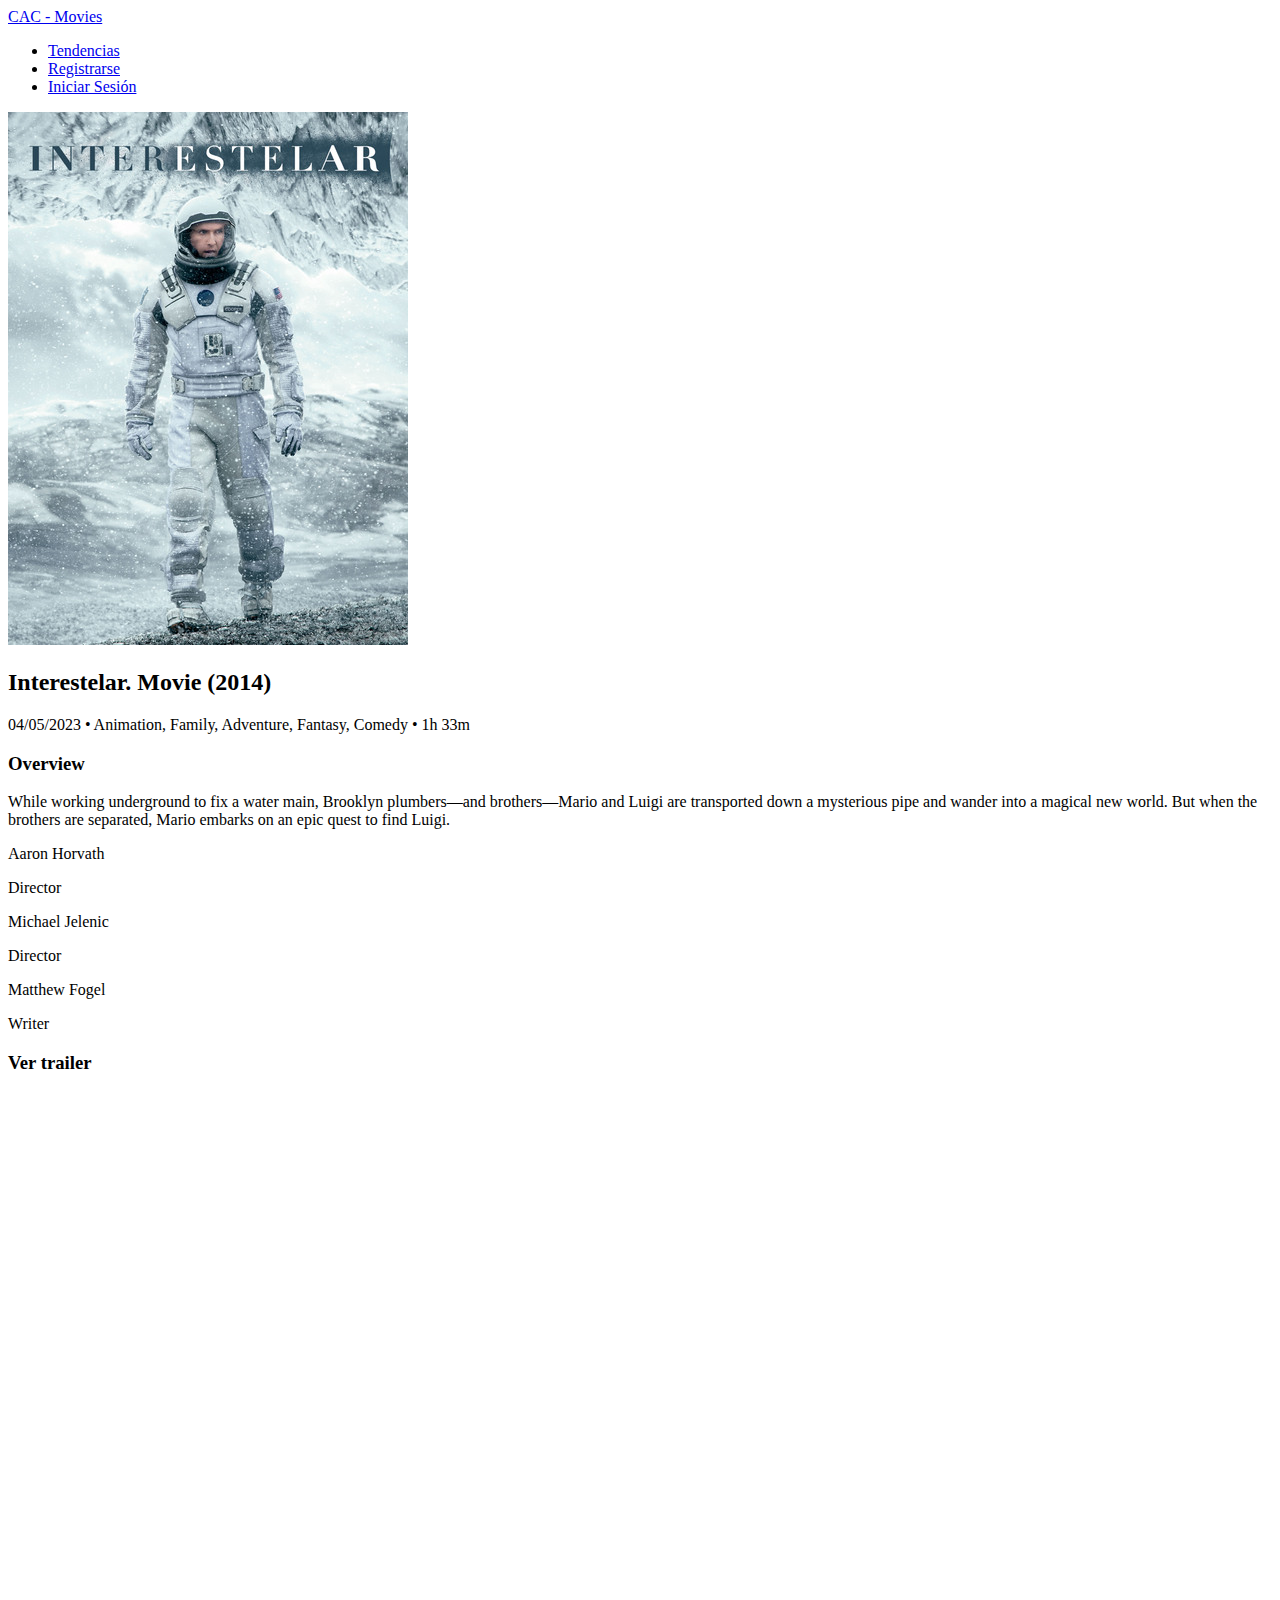
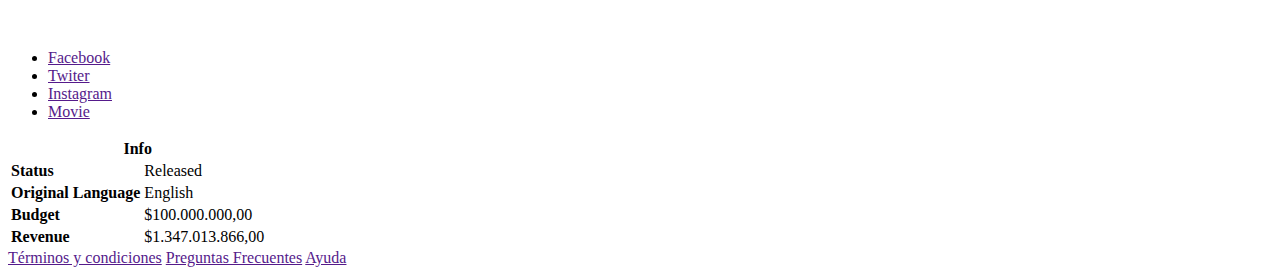
<file: templates/detail-interestelar.html>
<!DOCTYPE html>
<html lang="en">
<head>
    <meta charset="UTF-8">
    <link rel="shortcut icon" href="../static/img/favicon.ico" type="image/x-icon">
    <meta name="viewport" content="width=device-width, initial-scale=1.0">
    <title>CAC-Movies</title>
</head>
<body>
    
    <!-- Encabezado -->
    <header>

        <nav>
            <!-- Logo -->
            <div>
                <a href="/">
                    <!-- Más adelante se aplicará estilo especifico
                        al texto y se agregará un ícono -->
                    <span>CAC - Movies</span>
                </a>
            </div>

            <!-- hipervínculos del menú -->
            <ul>
                <li><a href="#popular">Tendencias</a></li>
                <li><a href="register.html">Registrarse</a></li>
                <li>
                    <a href="#">
                        <!-- Más adelante se aplicará estilo especifico
                        al texto y se agregará un ícono -->
                        <span>Iniciar Sesión</span>
                    </a>
                </li>
            </ul>
        </nav>

    </header>

    <!-- Contenido -->
    <main>

        <!-- banner-movie: mostrar imagen -->
        <section id="banner-movie">
            <!-- División contenedora -->
            <div class="movie-container">
                <!-- División para movie-detail espacio para dos partes una para poster
                y otra para descripción -->
                <div class="movie-details">       
                    <!-- Para poster -->
                    <div class="poster">
                        <img src="/static/img/Interestelar P.jpg">
                    </div>
                    
                    <!-- Info -->
                    <div class="movie-info">
                        <!-- Para titulo,año, tipo -->
                        <div class="tittle-info">
                            <h2>Interestelar. Movie <span>(2014)</span></h2>
                            <p>04/05/2023 • Animation, Family, Adventure, Fantasy, Comedy • 1h 33m</p>
                        </div>

                        <!-- Descripción de la trama-->
                        <div class="plot">
                            <h3>Overview</h3>
                            <p>While working underground to fix a water main, Brooklyn 
                                plumbers—and brothers—Mario and Luigi are transported
                                down a mysterious pipe and wander into a magical new world. 
                                But when the brothers are separated, Mario embarks on an epic quest to find Luigi.</p>                            
                        </div>

                        <!-- Créditos -->
                        <div class="credits">
                            <!-- Info director -->
                            <div>
                                <p>Aaron Horvath</p>
                                <p>Director</p>
                            </div>

                            <!-- Info director -->
                            <div>
                                <p>Michael Jelenic</p>
                                <p>Director</p>
                            </div>

                            <!-- Info escritor -->
                            <div>
                                <p>Matthew Fogel</p>
                                <p>Writer</p>
                            </div>
                        </div>                      
                    </div>
                </div>
            </div>
        </section>

        <!-- more-info: mostrar info de la pelicula  -->
        <section id="more-info">
            <!-- División contenedora -->
            <div>
                <!-- División para más info de las peliculas -->
                <div>
                    <!-- Trailer -->
                    <div>   
                        <h3>Ver trailer</h3>
                        <!-- Video del tráiler -->
                        <div>
                            <iframe width="1280" height="536" src="https://www.youtube.com/embed/JPWTujBK1xY" title="INTERESTELAR - Tráiler 1 - Oficial Warner Bros. Pictures México" frameborder="0" allow="accelerometer; autoplay; clipboard-write; encrypted-media; gyroscope; picture-in-picture; web-share" referrerpolicy="strict-origin-when-cross-origin" allowfullscreen></iframe>
                        </div>
                    </div>
                

                    <!-- Más info -->
                    <div>
                        <!-- Lista: redes sociales 
                        se agregarán iconos-->
                        <div>
                            <ul>
                                <li><a href="" target="_blank">Facebook</a></li>
                                <li><a href="" target="_blank">Twiter</a></li>
                                <li><a href="">Instagram</a></li>
                                <li><a href="">Movie</a></li>
                            </ul>
                        </div>

                        <!-- Tabla con más info -->
                        <div>
                            <table>
                                <thead>
                                    <tr>
                                        <th colspan="2">Info</th>
                                    </tr>
                                </thead>
                                <tbody>
                                    <tr>
                                        <td><strong>Status</strong></td>
                                        <td>Released</td>
                                    </tr>
                                    <tr>
                                        <td><strong>Original Language</strong></td>
                                        <td>English</td>
                                    </tr>
                                    <tr>
                                        <td><strong>Budget</strong></td>
                                        <td> $100.000.000,00</td>
                                    </tr>
                                    <tr>
                                        <td><strong>Revenue</strong></td>
                                        <td> $1.347.013.866,00</td>
                                    </tr>
                                </tbody>
                            </table>
                        </div>
                    </div>

                </div>
            </div>
        </section>
    </main>
    
    <!-- Pie de página -->
    <footer>
        <a href="">Términos y condiciones</a>
        <a href="">Preguntas Frecuentes</a>
        <a href="">Ayuda</a>
    </footer>
    
</body>
</html>
</file>
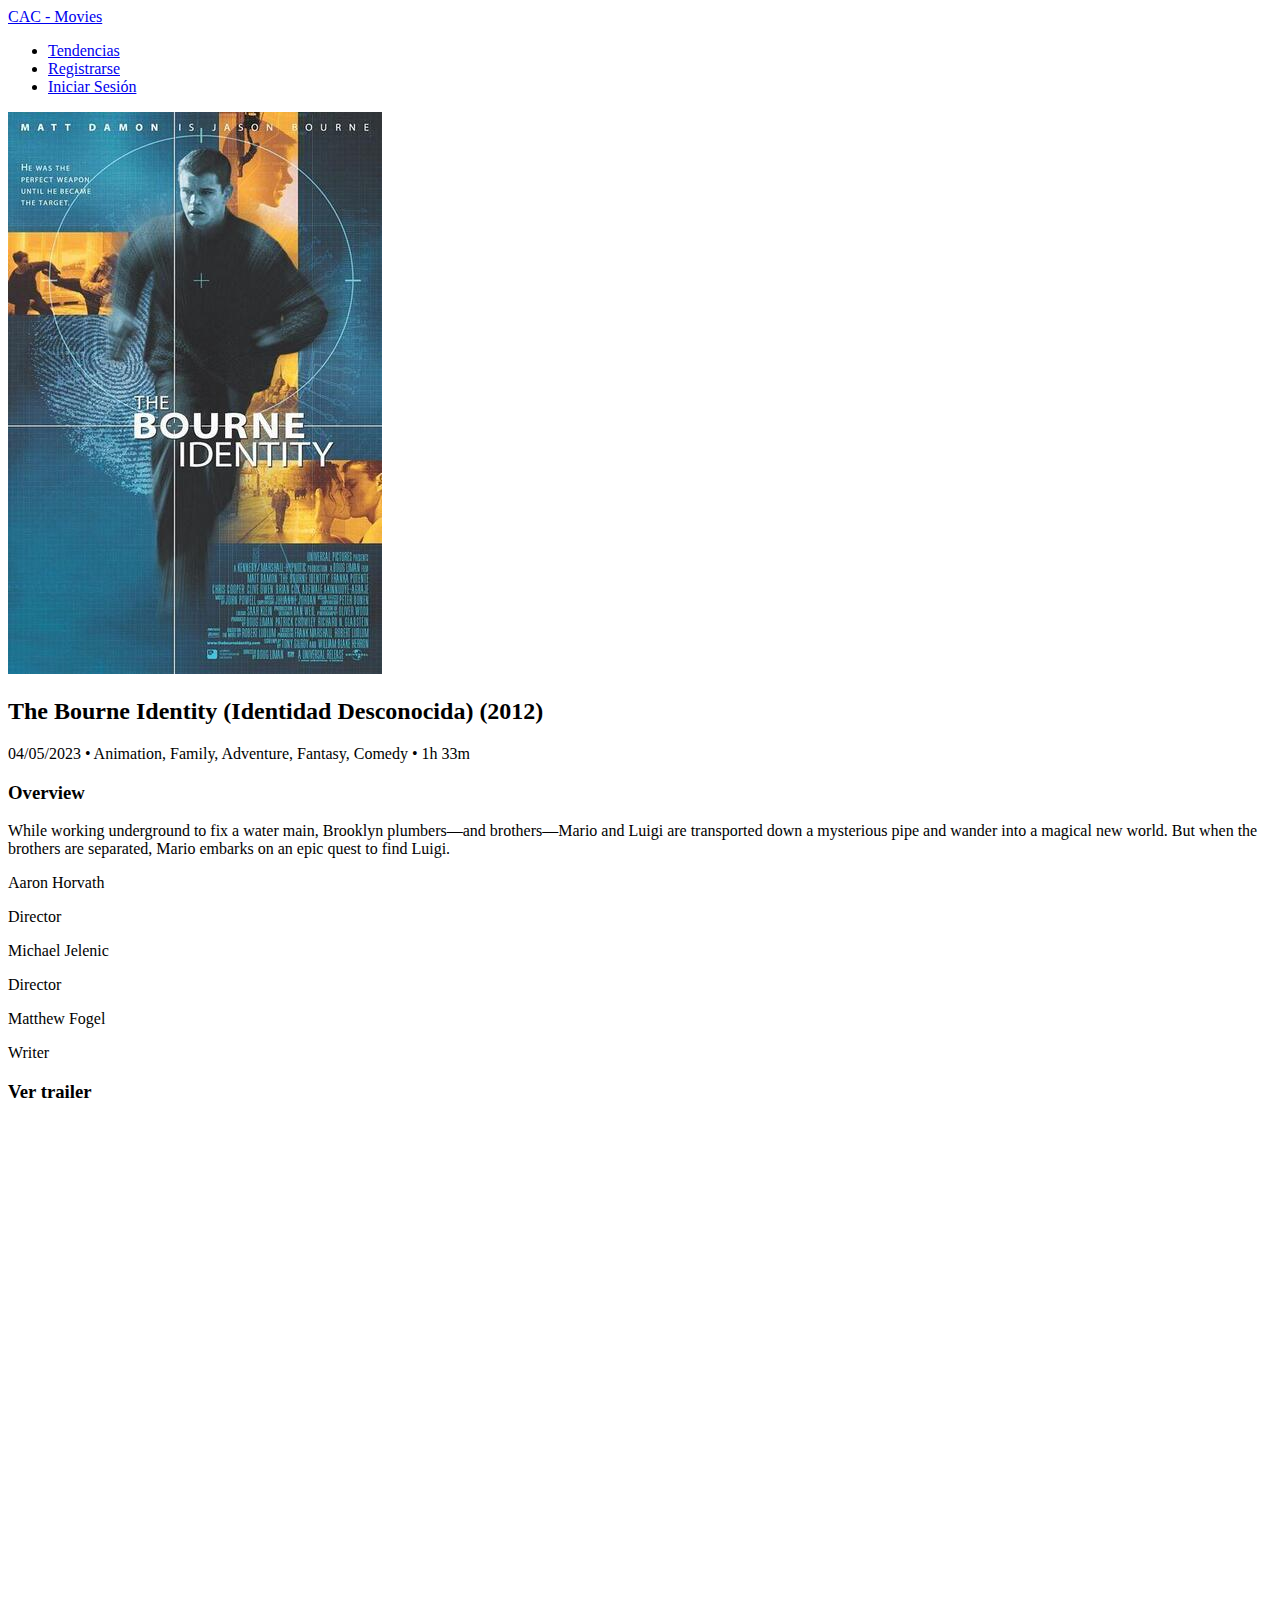
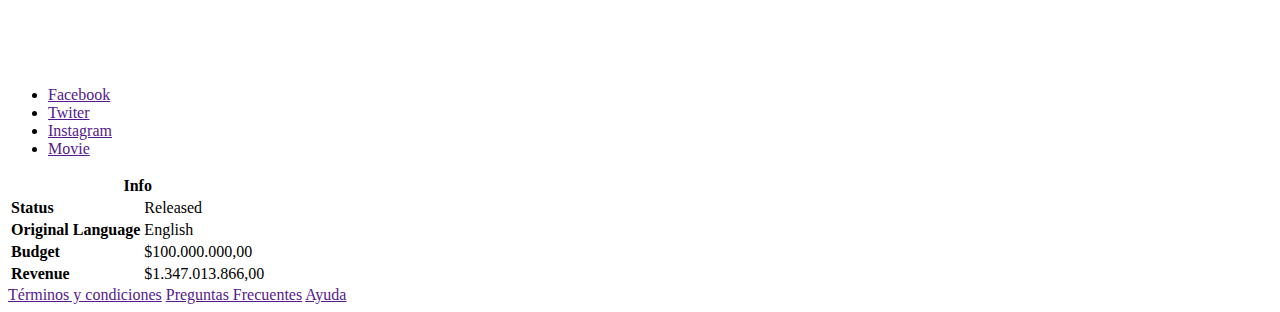
<file: templates/detail-jason.html>
<!DOCTYPE html>
<html lang="en">
<head>
    <meta charset="UTF-8">
    <link rel="shortcut icon" href="../static/img/favicon.ico" type="image/x-icon">
    <meta name="viewport" content="width=device-width, initial-scale=1.0">
    <title>CAC-Movies</title>
</head>
<body>
    
    <!-- Encabezado -->
    <header>

        <nav>
            <!-- Logo -->
            <div>
                <a href="/">
                    <!-- Más adelante se aplicará estilo especifico
                        al texto y se agregará un ícono -->
                    <span>CAC - Movies</span>
                </a>
            </div>

            <!-- hipervínculos del menú -->
            <ul>
                <li><a href="#popular">Tendencias</a></li>
                <li><a href="register.html">Registrarse</a></li>
                <li>
                    <a href="#">
                        <!-- Más adelante se aplicará estilo especifico
                        al texto y se agregará un ícono -->
                        <span>Iniciar Sesión</span>
                    </a>
                </li>
            </ul>
        </nav>

    </header>

    <!-- Contenido -->
    <main>

        <!-- banner-movie: mostrar imagen -->
        <section id="banner-movie">
            <!-- División contenedora -->
            <div>
                <!-- División para movie-detail espacio para dos partes una para poster
                y otra para descripción -->
                <div>       
                    <!-- Para poster -->
                    <div>
                        <img src="/static/img/Jason P.jpg" alt="">
                    </div>
                    
                    <!-- Info -->
                    <div>
                        <!-- Para titulo,año, tipo -->
                        <div>
                            <h2>The Bourne Identity (Identidad Desconocida) <span>(2012)</span></h2>
                            <p>04/05/2023 • Animation, Family, Adventure, Fantasy, Comedy • 1h 33m</p>
                        </div>

                        <!-- Descripción de la trama-->
                        <div>
                            <h3>Overview</h3>
                            <p>While working underground to fix a water main, Brooklyn 
                                plumbers—and brothers—Mario and Luigi are transported
                                down a mysterious pipe and wander into a magical new world. 
                                But when the brothers are separated, Mario embarks on an epic quest to find Luigi.</p>                            
                        </div>

                        <!-- Créditos -->
                        <div>
                            <!-- Info director -->
                            <div>
                                <p>Aaron Horvath</p>
                                <p>Director</p>
                            </div>

                            <!-- Info director -->
                            <div>
                                <p>Michael Jelenic</p>
                                <p>Director</p>
                            </div>

                            <!-- Info escritor -->
                            <div>
                                <p>Matthew Fogel</p>
                                <p>Writer</p>
                            </div>
                        </div>                      
                    </div>
                </div>
            </div>
        </section>

        <!-- more-info: mostrar info de la pelicula  -->
        <section id="more-info">
            <!-- División contenedora -->
            <div>
                <!-- División para más info de las peliculas -->
                <div>
                    <!-- Trailer -->
                    <div>   
                        <h3>Ver trailer</h3>
                        <!-- Video del tráiler -->
                        <div>
                            <iframe width="1280" height="544" src="https://www.youtube.com/embed/FpKaB5dvQ4g" title="The Bourne Identity Official Trailer #1 - Brian Cox Movie (2002) HD" frameborder="0" allow="accelerometer; autoplay; clipboard-write; encrypted-media; gyroscope; picture-in-picture; web-share" referrerpolicy="strict-origin-when-cross-origin" allowfullscreen></iframe>                        </div>
                    </div>
                

                    <!-- Más info -->
                    <div>
                        <!-- Lista: redes sociales 
                        se agregarán iconos-->
                        <div>
                            <ul>
                                <li><a href="" target="_blank">Facebook</a></li>
                                <li><a href="" target="_blank">Twiter</a></li>
                                <li><a href="">Instagram</a></li>
                                <li><a href="">Movie</a></li>
                            </ul>
                        </div>

                        <!-- Tabla con más info -->
                        <div>
                            <table>
                                <thead>
                                    <tr>
                                        <th colspan="2">Info</th>
                                    </tr>
                                </thead>
                                <tbody>
                                    <tr>
                                        <td><strong>Status</strong></td>
                                        <td>Released</td>
                                    </tr>
                                    <tr>
                                        <td><strong>Original Language</strong></td>
                                        <td>English</td>
                                    </tr>
                                    <tr>
                                        <td><strong>Budget</strong></td>
                                        <td> $100.000.000,00</td>
                                    </tr>
                                    <tr>
                                        <td><strong>Revenue</strong></td>
                                        <td> $1.347.013.866,00</td>
                                    </tr>
                                </tbody>
                            </table>
                        </div>
                    </div>

                </div>
            </div>
        </section>
    </main>
    
    <!-- Pie de página -->
    <footer>
        <a href="">Términos y condiciones</a>
        <a href="">Preguntas Frecuentes</a>
        <a href="">Ayuda</a>
    </footer>
    
</body>
</html>
</file>
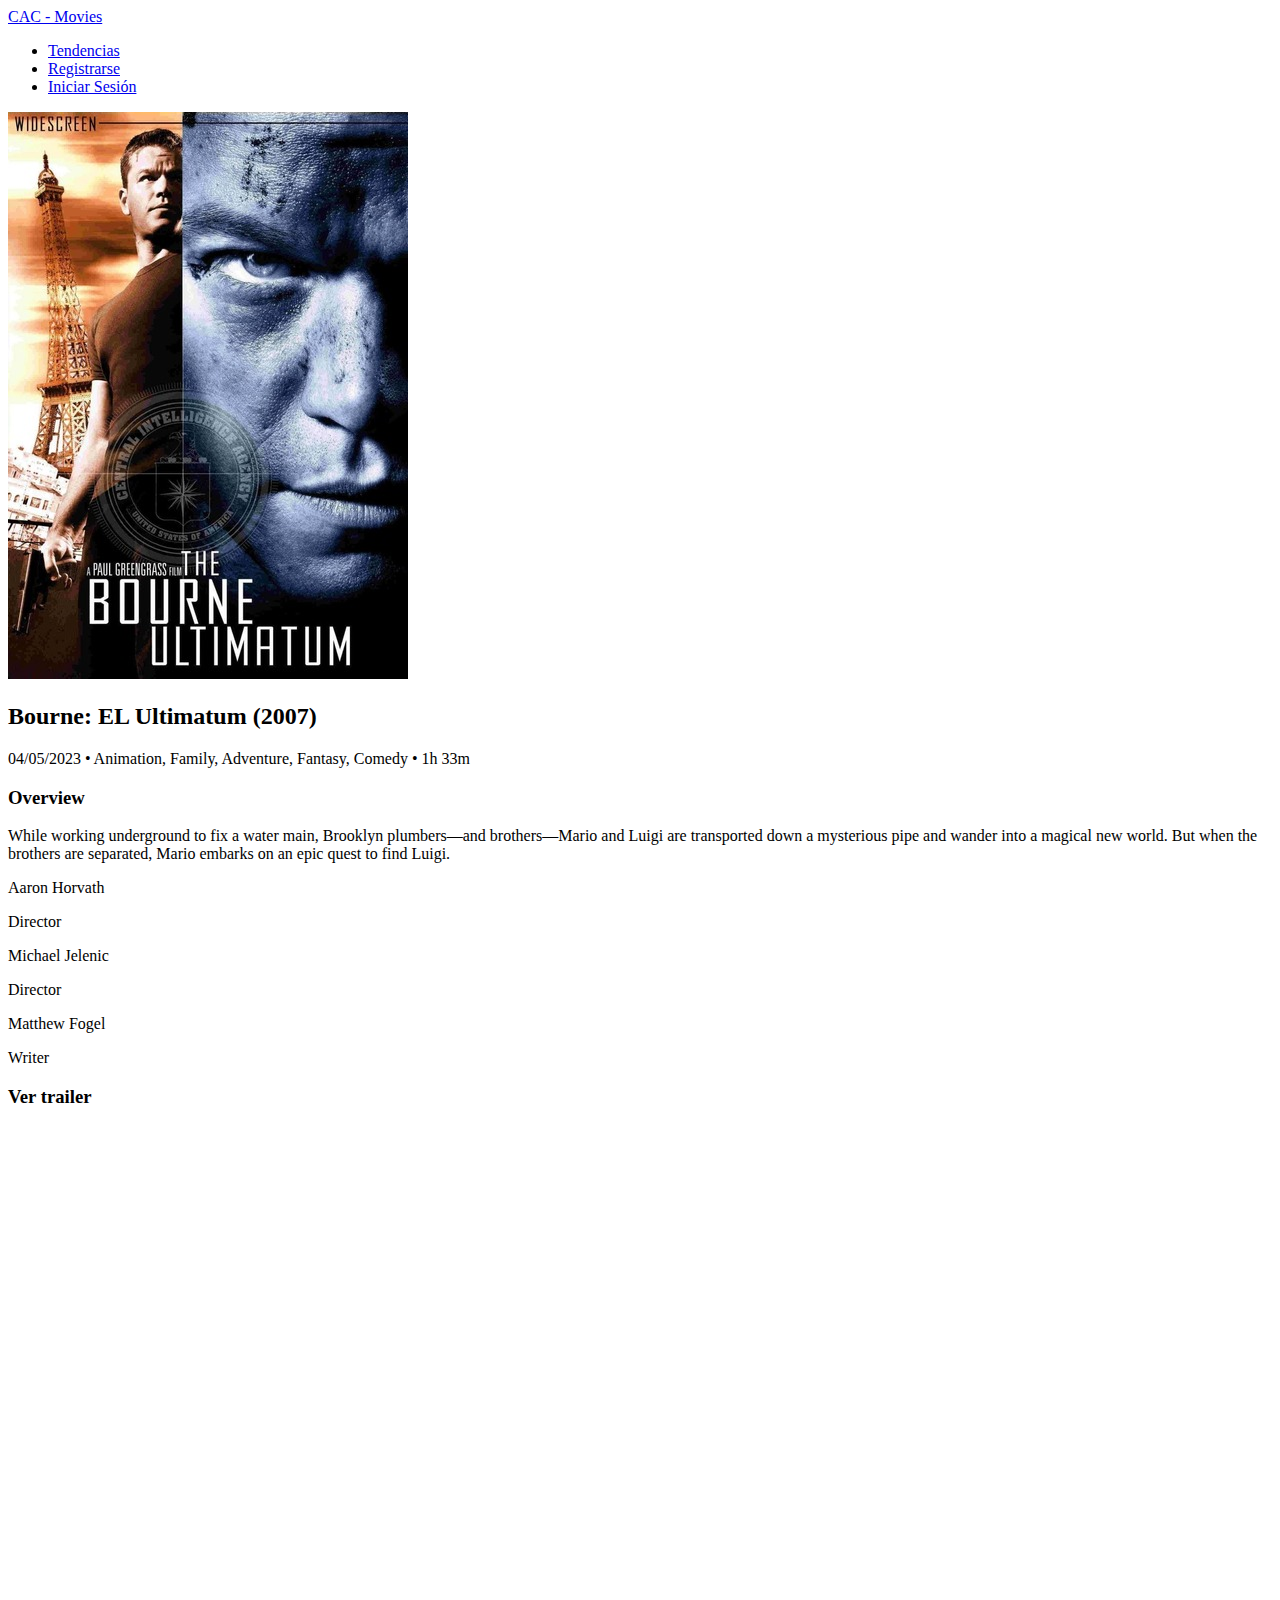
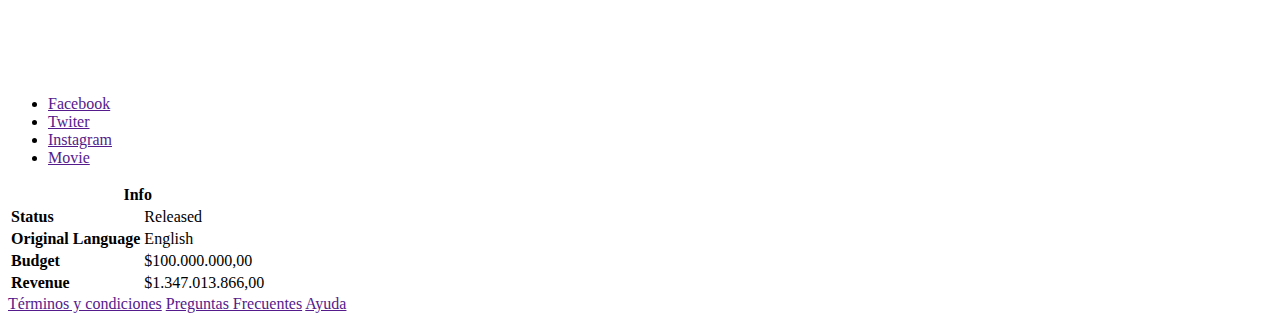
<file: templates/detail-jason3.html>
<!DOCTYPE html>
<html lang="en">
<head>
    <meta charset="UTF-8">
    <link rel="shortcut icon" href="../static/img/favicon.ico" type="image/x-icon">
    <meta name="viewport" content="width=device-width, initial-scale=1.0">
    <title>CAC-Movies</title>
</head>
<body>
    
    <!-- Encabezado -->
    <header>

        <nav>
            <!-- Logo -->
            <div>
                <a href="/">
                    <!-- Más adelante se aplicará estilo especifico
                        al texto y se agregará un ícono -->
                    <span>CAC - Movies</span>
                </a>
            </div>

            <!-- hipervínculos del menú -->
            <ul>
                <li><a href="#popular">Tendencias</a></li>
                <li><a href="register.html">Registrarse</a></li>
                <li>
                    <a href="#">
                        <!-- Más adelante se aplicará estilo especifico
                        al texto y se agregará un ícono -->
                        <span>Iniciar Sesión</span>
                    </a>
                </li>
            </ul>
        </nav>

    </header>

    <!-- Contenido -->
    <main>

        <!-- banner-movie: mostrar imagen -->
        <section id="banner-movie">
            <!-- División contenedora -->
            <div>
                <!-- División para movie-detail espacio para dos partes una para poster
                y otra para descripción -->
                <div>       
                    <!-- Para poster -->
                    <div>
                        <img src="/static/img/Jason 3P.jpg">
                    </div>
                    
                    <!-- Info -->
                    <div>
                        <!-- Para titulo,año, tipo -->
                        <div>
                            <h2>Bourne: EL Ultimatum <span>(2007)</span></h2>
                            <p>04/05/2023 • Animation, Family, Adventure, Fantasy, Comedy • 1h 33m</p>
                        </div>

                        <!-- Descripción de la trama-->
                        <div>
                            <h3>Overview</h3>
                            <p>While working underground to fix a water main, Brooklyn 
                                plumbers—and brothers—Mario and Luigi are transported
                                down a mysterious pipe and wander into a magical new world. 
                                But when the brothers are separated, Mario embarks on an epic quest to find Luigi.</p>                            
                        </div>

                        <!-- Créditos -->
                        <div>
                            <!-- Info director -->
                            <div>
                                <p>Aaron Horvath</p>
                                <p>Director</p>
                            </div>

                            <!-- Info director -->
                            <div>
                                <p>Michael Jelenic</p>
                                <p>Director</p>
                            </div>

                            <!-- Info escritor -->
                            <div>
                                <p>Matthew Fogel</p>
                                <p>Writer</p>
                            </div>
                        </div>                      
                    </div>
                </div>
            </div>
        </section>

        <!-- more-info: mostrar info de la pelicula  -->
        <section id="more-info">
            <!-- División contenedora -->
            <div>
                <!-- División para más info de las peliculas -->
                <div>
                    <!-- Trailer -->
                    <div>   
                        <h3>Ver trailer</h3>
                        <!-- Video del tráiler -->
                        <div>
                            <iframe width="1280" height="548" src="https://www.youtube.com/embed/ZT2ZxjUjSo0" title="The Bourne Ultimatum Official Trailer #1 - David Strathairn Movie (2007) HD" frameborder="0" allow="accelerometer; autoplay; clipboard-write; encrypted-media; gyroscope; picture-in-picture; web-share" referrerpolicy="strict-origin-when-cross-origin" allowfullscreen></iframe>                        </div>
                    </div>
                

                    <!-- Más info -->
                    <div>
                        <!-- Lista: redes sociales 
                        se agregarán iconos-->
                        <div>
                            <ul>
                                <li><a href="" target="_blank">Facebook</a></li>
                                <li><a href="" target="_blank">Twiter</a></li>
                                <li><a href="">Instagram</a></li>
                                <li><a href="">Movie</a></li>
                            </ul>
                        </div>

                        <!-- Tabla con más info -->
                        <div>
                            <table>
                                <thead>
                                    <tr>
                                        <th colspan="2">Info</th>
                                    </tr>
                                </thead>
                                <tbody>
                                    <tr>
                                        <td><strong>Status</strong></td>
                                        <td>Released</td>
                                    </tr>
                                    <tr>
                                        <td><strong>Original Language</strong></td>
                                        <td>English</td>
                                    </tr>
                                    <tr>
                                        <td><strong>Budget</strong></td>
                                        <td> $100.000.000,00</td>
                                    </tr>
                                    <tr>
                                        <td><strong>Revenue</strong></td>
                                        <td> $1.347.013.866,00</td>
                                    </tr>
                                </tbody>
                            </table>
                        </div>
                    </div>

                </div>
            </div>
        </section>
    </main>
    
    <!-- Pie de página -->
    <footer>
        <a href="">Términos y condiciones</a>
        <a href="">Preguntas Frecuentes</a>
        <a href="">Ayuda</a>
    </footer>
    
</body>
</html>
</file>
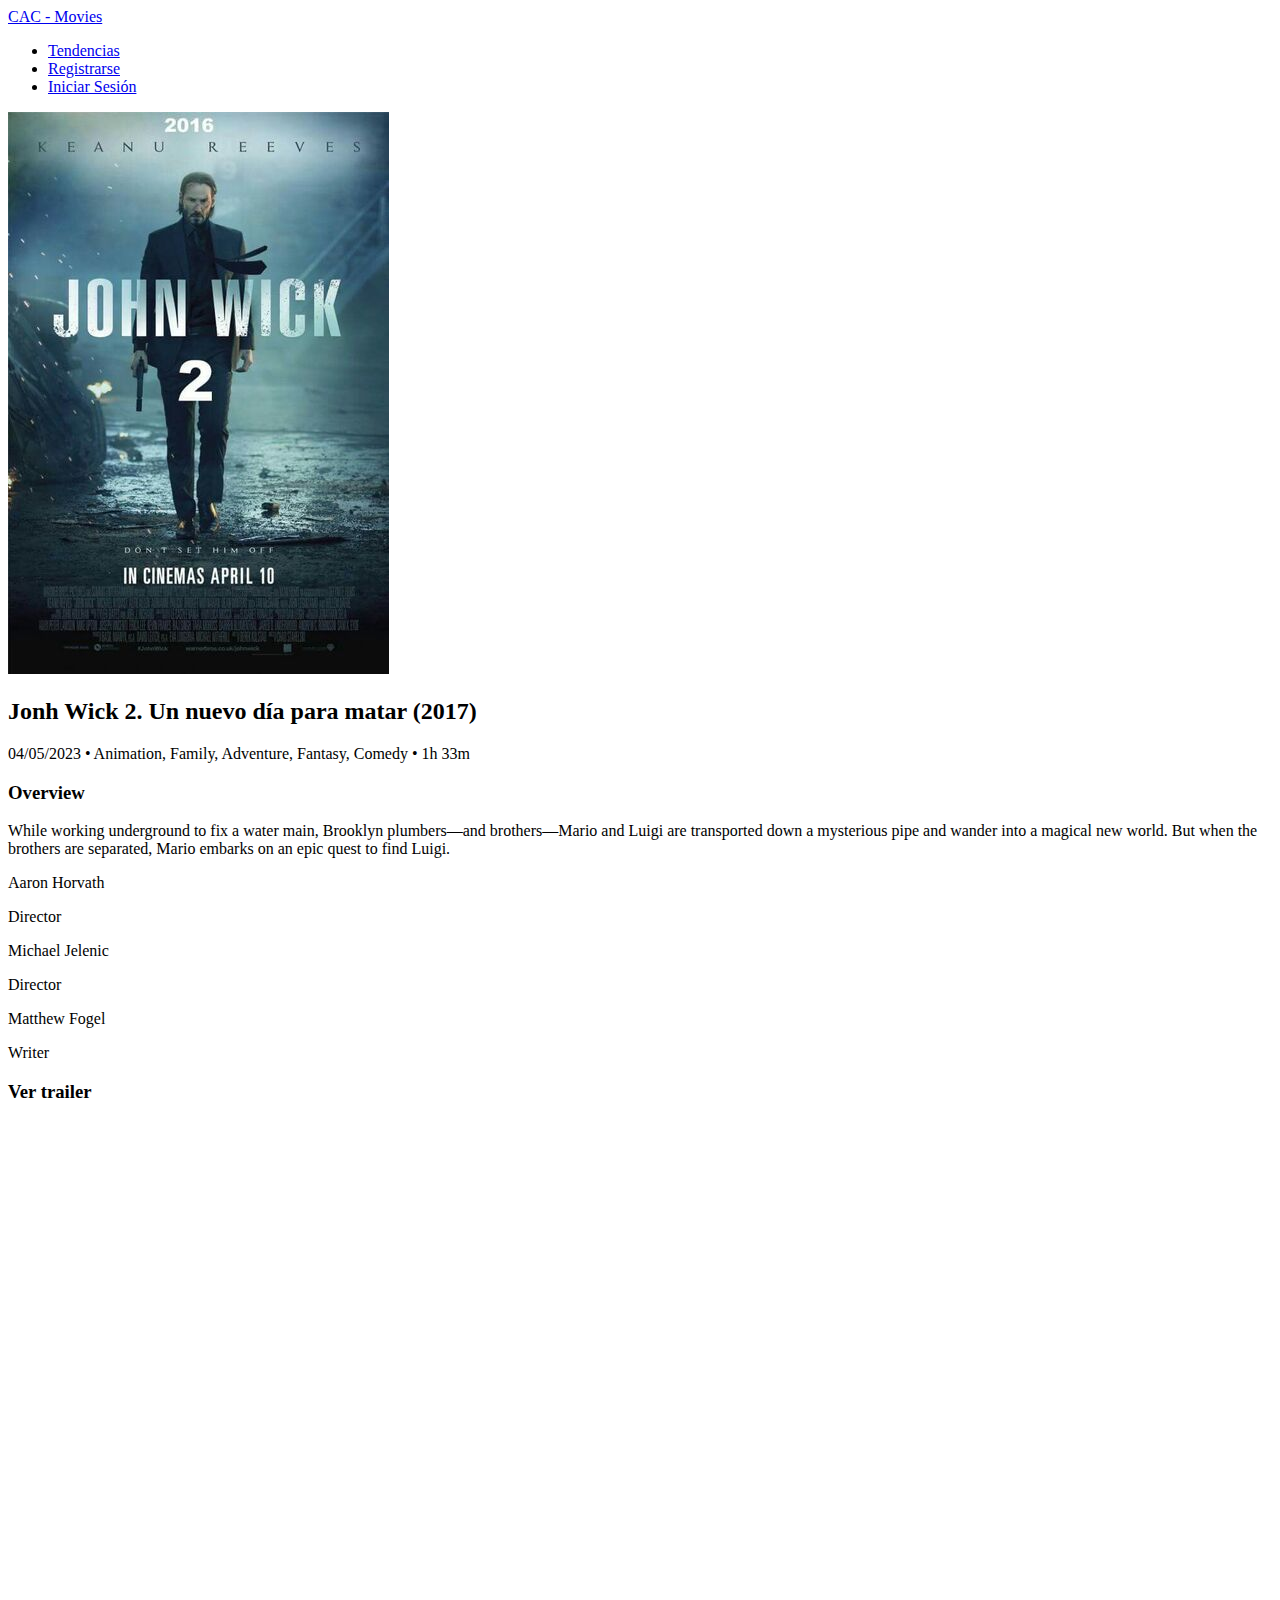
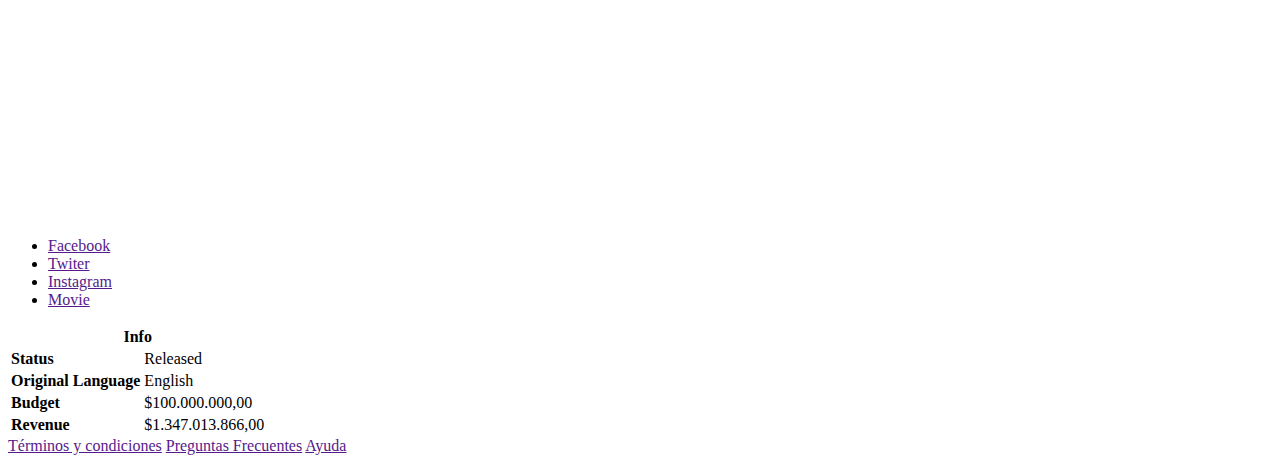
<file: templates/detail-john2.html>
<!DOCTYPE html>
<html lang="en">
<head>
    <meta charset="UTF-8">
    <link rel="shortcut icon" href="../static/img/favicon.ico" type="image/x-icon">
    <meta name="viewport" content="width=device-width, initial-scale=1.0">
    <title>CAC-Movies</title>
</head>
<body>
    
    <!-- Encabezado -->
    <header>

        <nav>
            <!-- Logo -->
            <div>
                <a href="/">
                    <!-- Más adelante se aplicará estilo especifico
                        al texto y se agregará un ícono -->
                    <span>CAC - Movies</span>
                </a>
            </div>

            <!-- hipervínculos del menú -->
            <ul>
                <li><a href="#popular">Tendencias</a></li>
                <li><a href="register.html">Registrarse</a></li>
                <li>
                    <a href="#">
                        <!-- Más adelante se aplicará estilo especifico
                        al texto y se agregará un ícono -->
                        <span>Iniciar Sesión</span>
                    </a>
                </li>
            </ul>
        </nav>

    </header>

    <!-- Contenido -->
    <main>

        <!-- banner-movie: mostrar imagen -->
        <section id="banner-movie">
            <!-- División contenedora -->
            <div>
                <!-- División para movie-detail espacio para dos partes una para poster
                y otra para descripción -->
                <div>       
                    <!-- Para poster -->
                    <div>
                        <img src="/static/img/John Wick 2P.jpg" alt="">
                    </div>
                    
                    <!-- Info -->
                    <div>
                        <!-- Para titulo,año, tipo -->
                        <div>
                            <h2>Jonh Wick 2. Un nuevo día para matar <span>(2017)</span></h2>
                            <p>04/05/2023 • Animation, Family, Adventure, Fantasy, Comedy • 1h 33m</p>
                        </div>

                        <!-- Descripción de la trama-->
                        <div>
                            <h3>Overview</h3>
                            <p>While working underground to fix a water main, Brooklyn 
                                plumbers—and brothers—Mario and Luigi are transported
                                down a mysterious pipe and wander into a magical new world. 
                                But when the brothers are separated, Mario embarks on an epic quest to find Luigi.</p>                            
                        </div>

                        <!-- Créditos -->
                        <div>
                            <!-- Info director -->
                            <div>
                                <p>Aaron Horvath</p>
                                <p>Director</p>
                            </div>

                            <!-- Info director -->
                            <div>
                                <p>Michael Jelenic</p>
                                <p>Director</p>
                            </div>

                            <!-- Info escritor -->
                            <div>
                                <p>Matthew Fogel</p>
                                <p>Writer</p>
                            </div>
                        </div>                      
                    </div>
                </div>
            </div>
        </section>

        <!-- more-info: mostrar info de la pelicula  -->
        <section id="more-info">
            <!-- División contenedora -->
            <div>
                <!-- División para más info de las peliculas -->
                <div>
                    <!-- Trailer -->
                    <div>   
                        <h3>Ver trailer</h3>
                        <!-- Video del tráiler -->
                        <div>
                            <iframe width="1236" height="695" src="https://www.youtube.com/embed/ChpLV9AMqm4" title="John Wick: Chapter 2 (2017 Movie) Official Trailer – ‘Wick Goes Off’" frameborder="0" allow="accelerometer; autoplay; clipboard-write; encrypted-media; gyroscope; picture-in-picture; web-share" referrerpolicy="strict-origin-when-cross-origin" allowfullscreen></iframe>                        </div>
                    </div>
                

                    <!-- Más info -->
                    <div>
                        <!-- Lista: redes sociales 
                        se agregarán iconos-->
                        <div>
                            <ul>
                                <li><a href="" target="_blank">Facebook</a></li>
                                <li><a href="" target="_blank">Twiter</a></li>
                                <li><a href="">Instagram</a></li>
                                <li><a href="">Movie</a></li>
                            </ul>
                        </div>

                        <!-- Tabla con más info -->
                        <div>
                            <table>
                                <thead>
                                    <tr>
                                        <th colspan="2">Info</th>
                                    </tr>
                                </thead>
                                <tbody>
                                    <tr>
                                        <td><strong>Status</strong></td>
                                        <td>Released</td>
                                    </tr>
                                    <tr>
                                        <td><strong>Original Language</strong></td>
                                        <td>English</td>
                                    </tr>
                                    <tr>
                                        <td><strong>Budget</strong></td>
                                        <td> $100.000.000,00</td>
                                    </tr>
                                    <tr>
                                        <td><strong>Revenue</strong></td>
                                        <td> $1.347.013.866,00</td>
                                    </tr>
                                </tbody>
                            </table>
                        </div>
                    </div>

                </div>
            </div>
        </section>
    </main>
    
    <!-- Pie de página -->
    <footer>
        <a href="">Términos y condiciones</a>
        <a href="">Preguntas Frecuentes</a>
        <a href="">Ayuda</a>
    </footer>
    
</body>
</html>
</file>
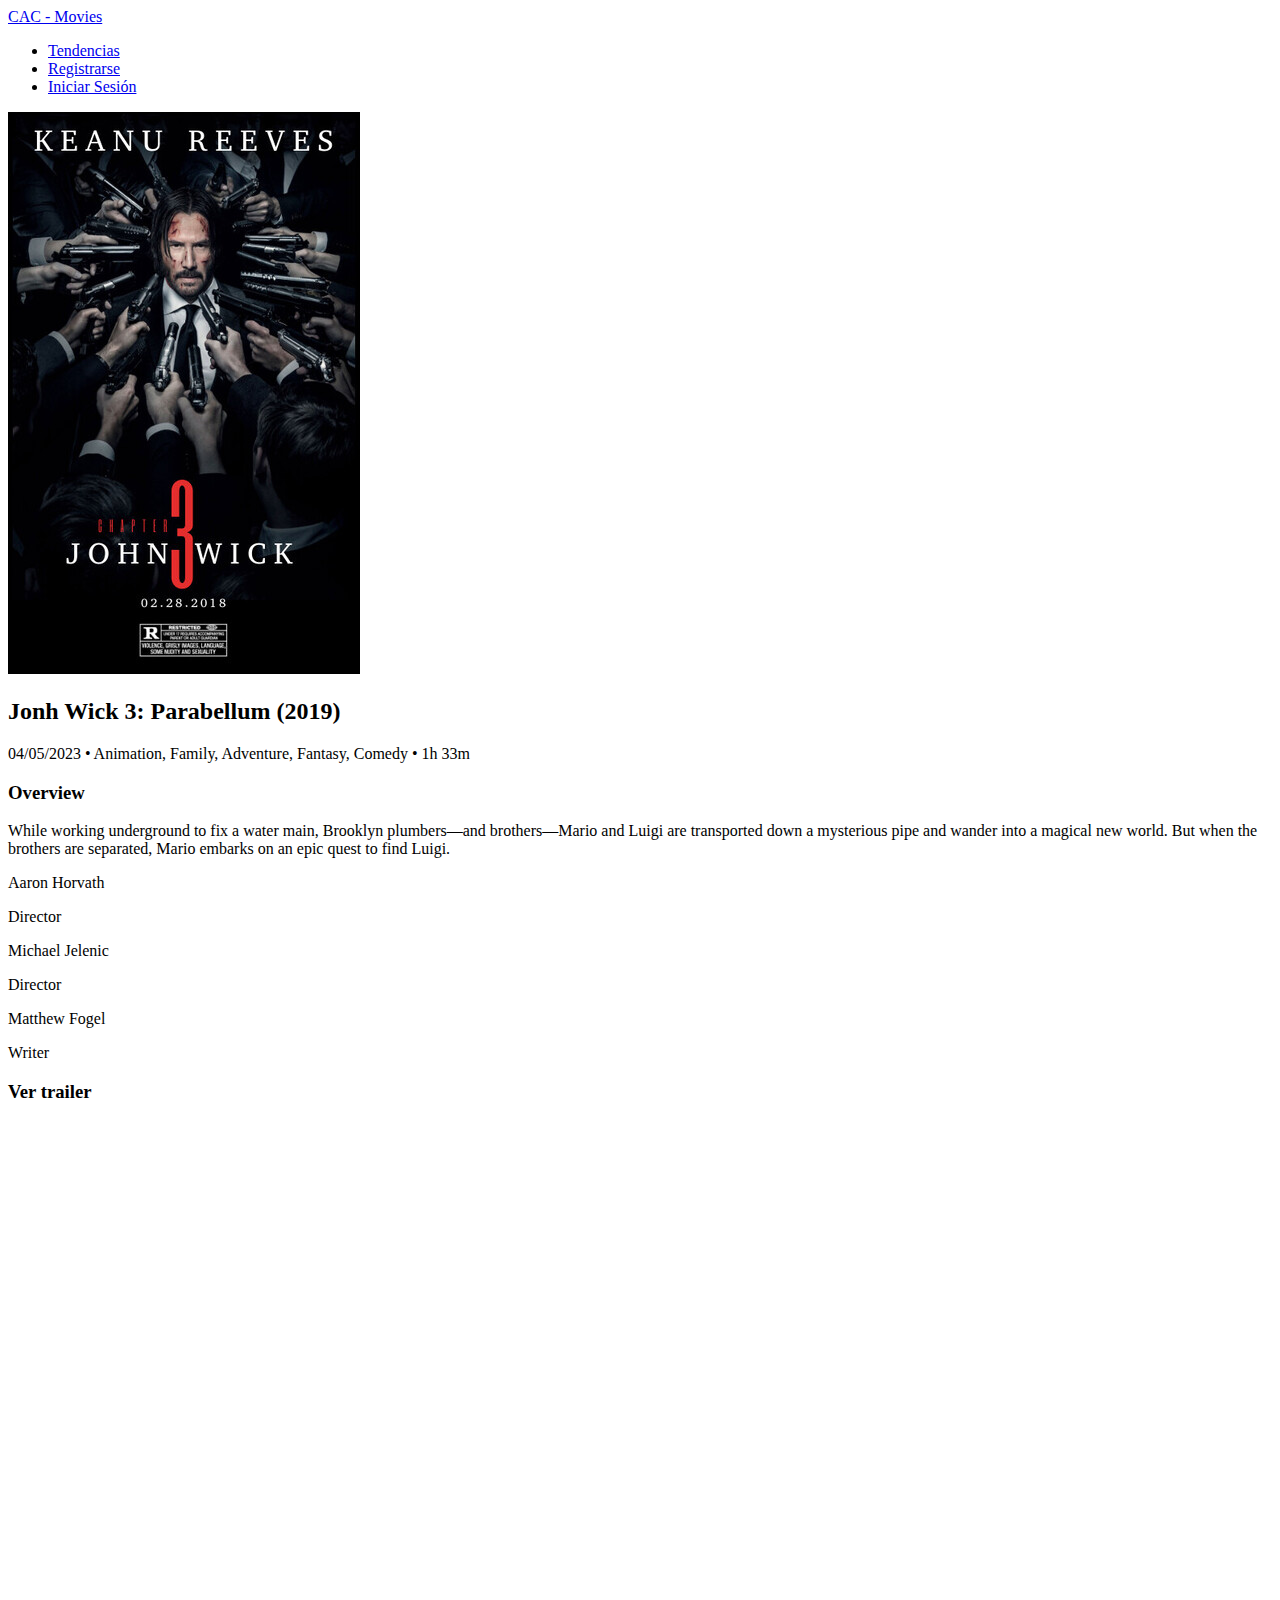
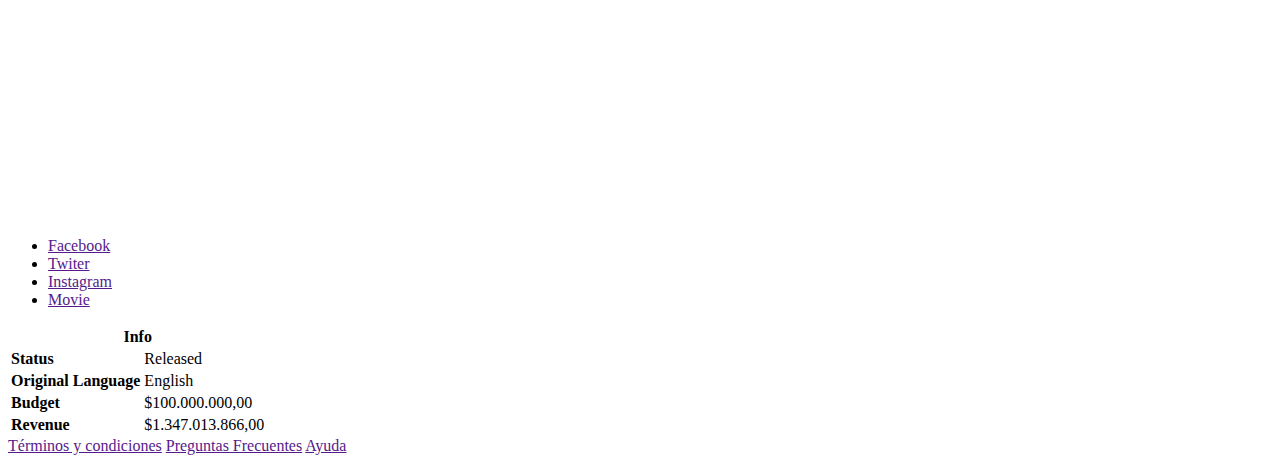
<file: templates/detail-john3.html>
<!DOCTYPE html>
<html lang="en">
<head>
    <meta charset="UTF-8">
    <link rel="shortcut icon" href="../static/img/favicon.ico" type="image/x-icon">
    <meta name="viewport" content="width=device-width, initial-scale=1.0">
    <title>CAC-Movies</title>
</head>
<body>
    
    <!-- Encabezado -->
    <header>

        <nav>
            <!-- Logo -->
            <div>
                <a href="/">
                    <!-- Más adelante se aplicará estilo especifico
                        al texto y se agregará un ícono -->
                    <span>CAC - Movies</span>
                </a>
            </div>

            <!-- hipervínculos del menú -->
            <ul>
                <li><a href="#popular">Tendencias</a></li>
                <li><a href="register.html">Registrarse</a></li>
                <li>
                    <a href="#">
                        <!-- Más adelante se aplicará estilo especifico
                        al texto y se agregará un ícono -->
                        <span>Iniciar Sesión</span>
                    </a>
                </li>
            </ul>
        </nav>

    </header>

    <!-- Contenido -->
    <main>

        <!-- banner-movie: mostrar imagen -->
        <section id="banner-movie">
            <!-- División contenedora -->
            <div>
                <!-- División para movie-detail espacio para dos partes una para poster
                y otra para descripción -->
                <div>       
                    <!-- Para poster -->
                    <div>
                        <img src="/static/img/John Wick 3P.jpg" alt="">
                    </div>
                    
                    <!-- Info -->
                    <div>
                        <!-- Para titulo,año, tipo -->
                        <div>
                            <h2>Jonh Wick 3: Parabellum <span>(2019)</span></h2>
                            <p>04/05/2023 • Animation, Family, Adventure, Fantasy, Comedy • 1h 33m</p>
                        </div>

                        <!-- Descripción de la trama-->
                        <div>
                            <h3>Overview</h3>
                            <p>While working underground to fix a water main, Brooklyn 
                                plumbers—and brothers—Mario and Luigi are transported
                                down a mysterious pipe and wander into a magical new world. 
                                But when the brothers are separated, Mario embarks on an epic quest to find Luigi.</p>                            
                        </div>

                        <!-- Créditos -->
                        <div>
                            <!-- Info director -->
                            <div>
                                <p>Aaron Horvath</p>
                                <p>Director</p>
                            </div>

                            <!-- Info director -->
                            <div>
                                <p>Michael Jelenic</p>
                                <p>Director</p>
                            </div>

                            <!-- Info escritor -->
                            <div>
                                <p>Matthew Fogel</p>
                                <p>Writer</p>
                            </div>
                        </div>                      
                    </div>
                </div>
            </div>
        </section>

        <!-- more-info: mostrar info de la pelicula  -->
        <section id="more-info">
            <!-- División contenedora -->
            <div>
                <!-- División para más info de las peliculas -->
                <div>
                    <!-- Trailer -->
                    <div>   
                        <h3>Ver trailer</h3>
                        <!-- Video del tráiler -->
                        <div>
                            <iframe width="1236" height="695" src="https://www.youtube.com/embed/uxZnrzeUT9o" title="John Wick 3: Parabellum - Trailer Español Latino Doblado 2019" frameborder="0" allow="accelerometer; autoplay; clipboard-write; encrypted-media; gyroscope; picture-in-picture; web-share" referrerpolicy="strict-origin-when-cross-origin" allowfullscreen></iframe>                        </div>
                    </div>
                

                    <!-- Más info -->
                    <div>
                        <!-- Lista: redes sociales 
                        se agregarán iconos-->
                        <div>
                            <ul>
                                <li><a href="" target="_blank">Facebook</a></li>
                                <li><a href="" target="_blank">Twiter</a></li>
                                <li><a href="">Instagram</a></li>
                                <li><a href="">Movie</a></li>
                            </ul>
                        </div>

                        <!-- Tabla con más info -->
                        <div>
                            <table>
                                <thead>
                                    <tr>
                                        <th colspan="2">Info</th>
                                    </tr>
                                </thead>
                                <tbody>
                                    <tr>
                                        <td><strong>Status</strong></td>
                                        <td>Released</td>
                                    </tr>
                                    <tr>
                                        <td><strong>Original Language</strong></td>
                                        <td>English</td>
                                    </tr>
                                    <tr>
                                        <td><strong>Budget</strong></td>
                                        <td> $100.000.000,00</td>
                                    </tr>
                                    <tr>
                                        <td><strong>Revenue</strong></td>
                                        <td> $1.347.013.866,00</td>
                                    </tr>
                                </tbody>
                            </table>
                        </div>
                    </div>

                </div>
            </div>
        </section>
    </main>
    
    <!-- Pie de página -->
    <footer>
        <a href="">Términos y condiciones</a>
        <a href="">Preguntas Frecuentes</a>
        <a href="">Ayuda</a>
    </footer>
    
</body>
</html>
</file>
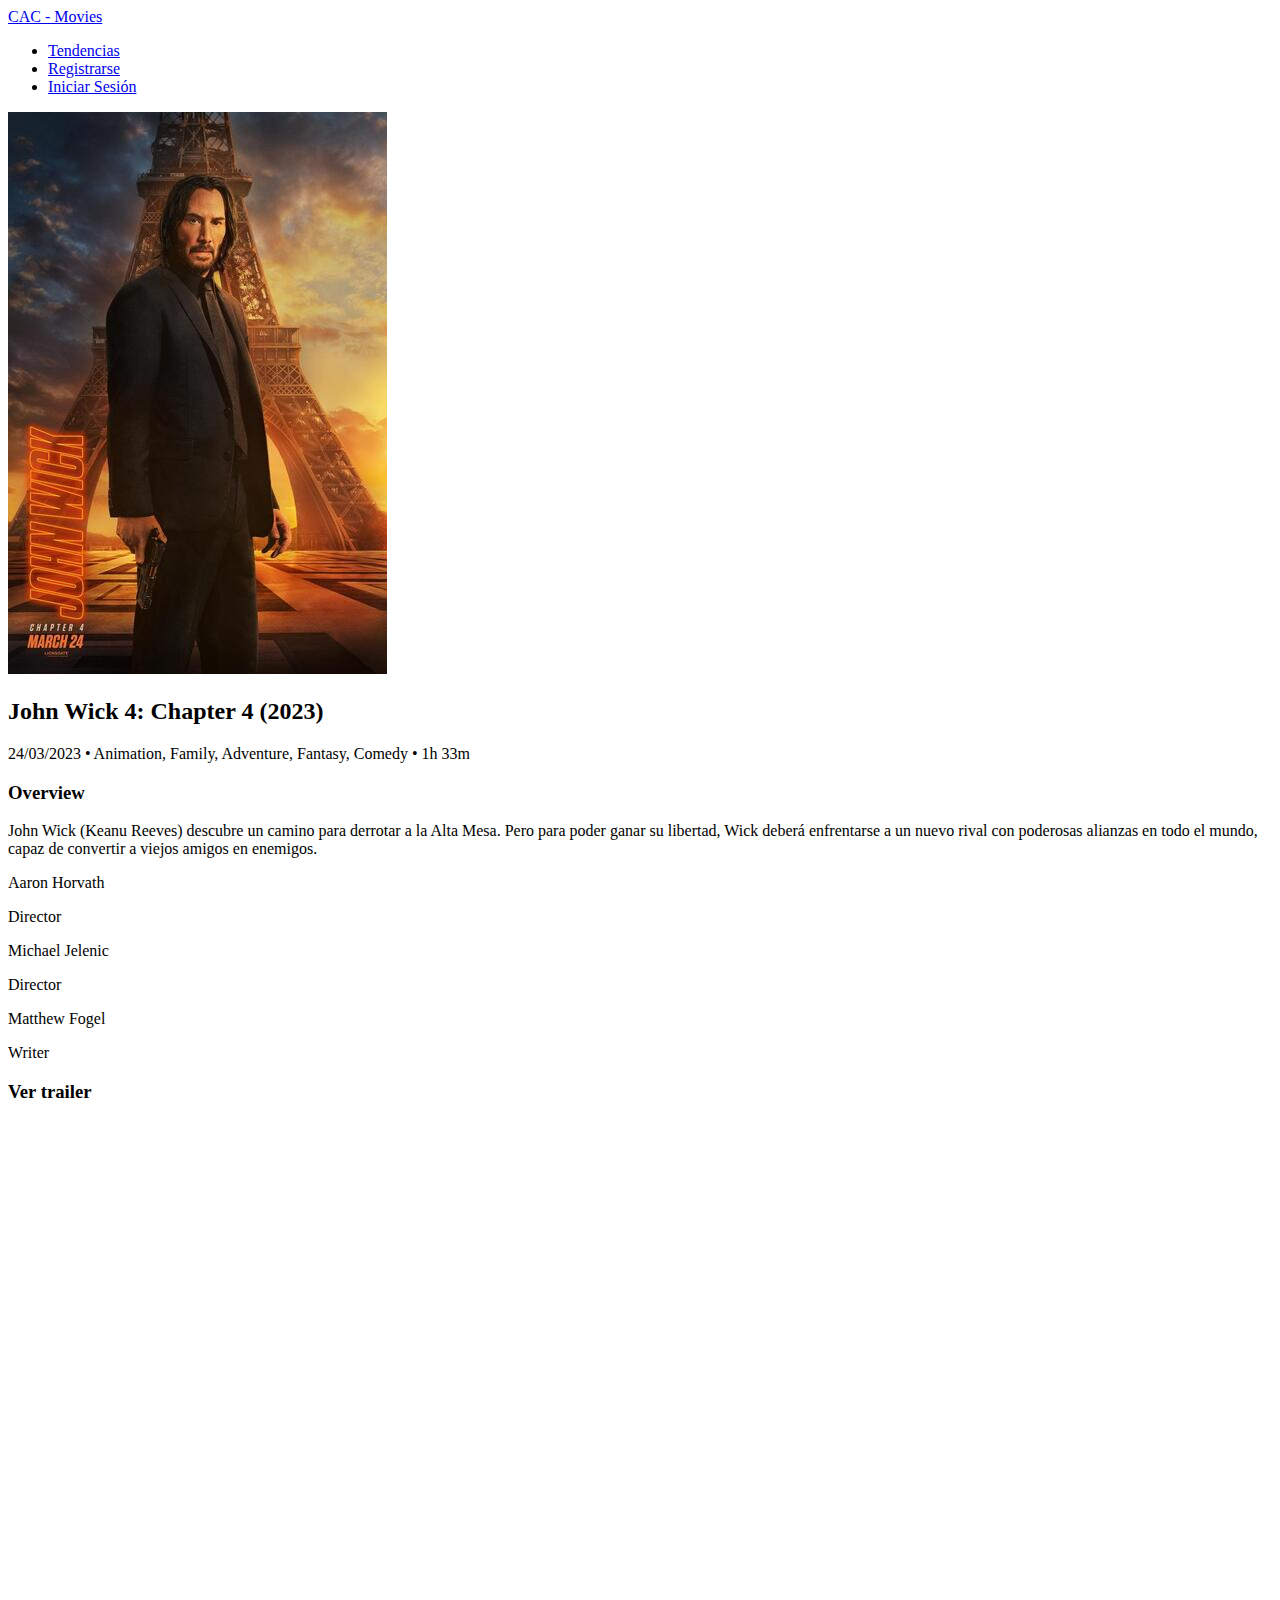
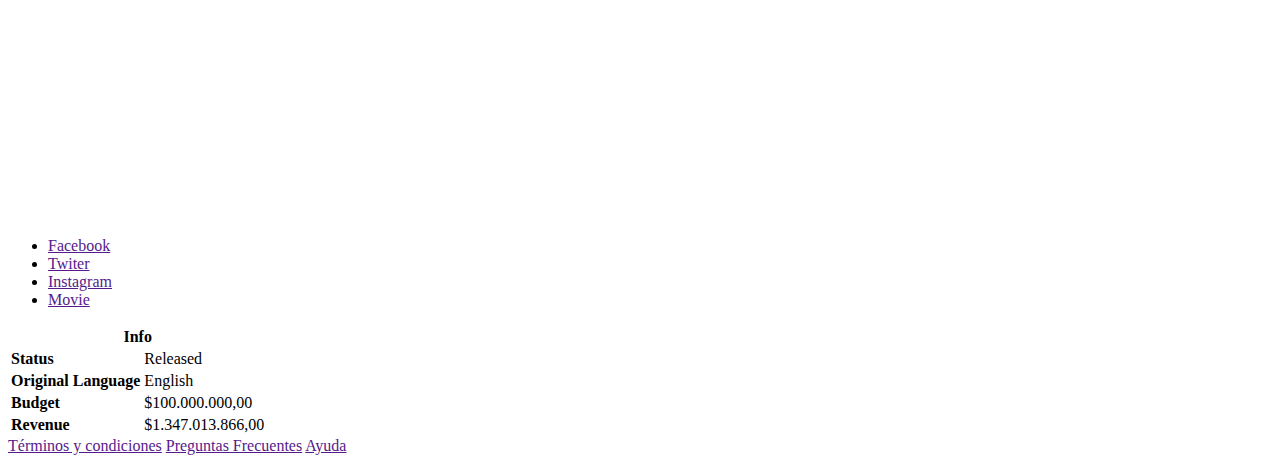
<file: templates/detail-john4.html>
<!DOCTYPE html>
<html lang="en">
<head>
    <meta charset="UTF-8">
    <link rel="shortcut icon" href="../static/img/favicon.ico" type="image/x-icon">
    <meta name="viewport" content="width=device-width, initial-scale=1.0">
    <title>CAC-Movies</title>
</head>
<body>
    
    <!-- Encabezado -->
    <header>

        <nav>
            <!-- Logo -->
            <div>
                <a href="/">
                    <!-- Más adelante se aplicará estilo especifico
                        al texto y se agregará un ícono -->
                    <span>CAC - Movies</span>
                </a>
            </div>

            <!-- hipervínculos del menú -->
            <ul>
                <li><a href="#popular">Tendencias</a></li>
                <li><a href="register.html">Registrarse</a></li>
                <li>
                    <a href="#">
                        <!-- Más adelante se aplicará estilo especifico
                        al texto y se agregará un ícono -->
                        <span>Iniciar Sesión</span>
                    </a>
                </li>
            </ul>
        </nav>

    </header>

    <!-- Contenido -->
    <main>

        <!-- banner-movie: mostrar imagen -->
        <section id="banner-movie">
            <!-- División contenedora -->
            <div>
                <!-- División para movie-detail espacio para dos partes una para poster
                y otra para descripción -->
                <div>       
                    <!-- Para poster -->
                    <div>
                        <img src="/static/img/John Wick 4P.jpg" alt="">
                    </div>
                    
                    <!-- Info -->
                    <div>
                        <!-- Para titulo,año, tipo -->
                        <div>
                            <h2>John Wick 4: Chapter 4 <span>(2023)</span></h2>
                            <p>24/03/2023 • Animation, Family, Adventure, Fantasy, Comedy • 1h 33m</p>
                        </div>

                        <!-- Descripción de la trama-->
                        <div>
                            <h3>Overview</h3>
                            <p>John Wick (Keanu Reeves) descubre un camino para derrotar a la Alta Mesa. Pero para poder ganar su libertad, Wick deberá enfrentarse a un nuevo rival con poderosas alianzas en todo el mundo, capaz de convertir a viejos amigos en enemigos.</p>                            
                        </div>

                        <!-- Créditos -->
                        <div>
                            <!-- Info director -->
                            <div>
                                <p>Aaron Horvath</p>
                                <p>Director</p>
                            </div>

                            <!-- Info director -->
                            <div>
                                <p>Michael Jelenic</p>
                                <p>Director</p>
                            </div>

                            <!-- Info escritor -->
                            <div>
                                <p>Matthew Fogel</p>
                                <p>Writer</p>
                            </div>
                        </div>                      
                    </div>
                </div>
            </div>
        </section>

        <!-- more-info: mostrar info de la pelicula  -->
        <section id="more-info">
            <!-- División contenedora -->
            <div>
                <!-- División para más info de las peliculas -->
                <div>
                    <!-- Trailer -->
                    <div>   
                        <h3>Ver trailer</h3>
                        <!-- Video del tráiler -->
                        <div>
                            <iframe width="1236" height="695" src="https://www.youtube.com/embed/L0anWmmd8TI" title="JOHN WICK 4 - TRÁILER OFICIAL EN ESPAÑOL" frameborder="0" allow="accelerometer; autoplay; clipboard-write; encrypted-media; gyroscope; picture-in-picture; web-share" referrerpolicy="strict-origin-when-cross-origin" allowfullscreen></iframe>                        </div>
                    </div>
                

                    <!-- Más info -->
                    <div>
                        <!-- Lista: redes sociales 
                        se agregarán iconos-->
                        <div>
                            <ul>
                                <li><a href="" target="_blank">Facebook</a></li>
                                <li><a href="" target="_blank">Twiter</a></li>
                                <li><a href="">Instagram</a></li>
                                <li><a href="">Movie</a></li>
                            </ul>
                        </div>

                        <!-- Tabla con más info -->
                        <div>
                            <table>
                                <thead>
                                    <tr>
                                        <th colspan="2">Info</th>
                                    </tr>
                                </thead>
                                <tbody>
                                    <tr>
                                        <td><strong>Status</strong></td>
                                        <td>Released</td>
                                    </tr>
                                    <tr>
                                        <td><strong>Original Language</strong></td>
                                        <td>English</td>
                                    </tr>
                                    <tr>
                                        <td><strong>Budget</strong></td>
                                        <td> $100.000.000,00</td>
                                    </tr>
                                    <tr>
                                        <td><strong>Revenue</strong></td>
                                        <td> $1.347.013.866,00</td>
                                    </tr>
                                </tbody>
                            </table>
                        </div>
                    </div>

                </div>
            </div>
        </section>
    </main>
    
    <!-- Pie de página -->
    <footer>
        <a href="">Términos y condiciones</a>
        <a href="">Preguntas Frecuentes</a>
        <a href="">Ayuda</a>
    </footer>
    
</body>
</html>
</file>
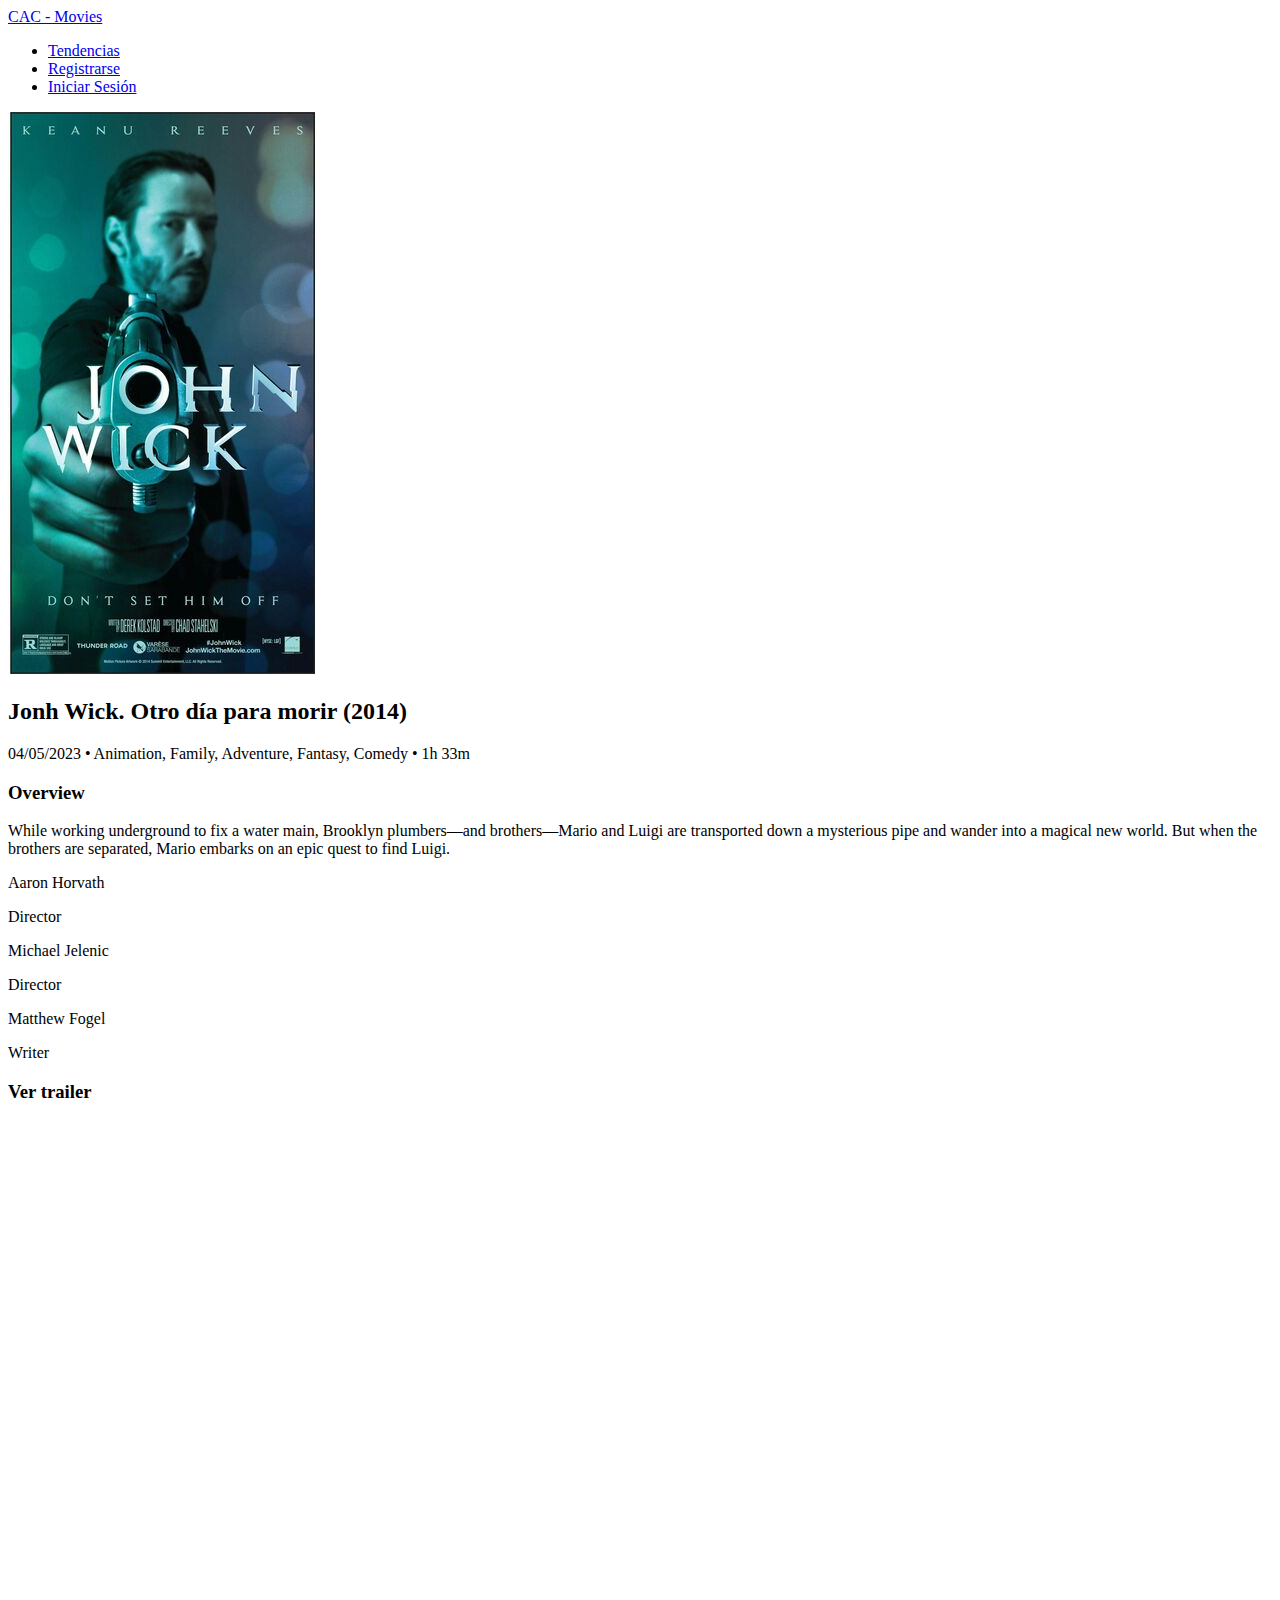
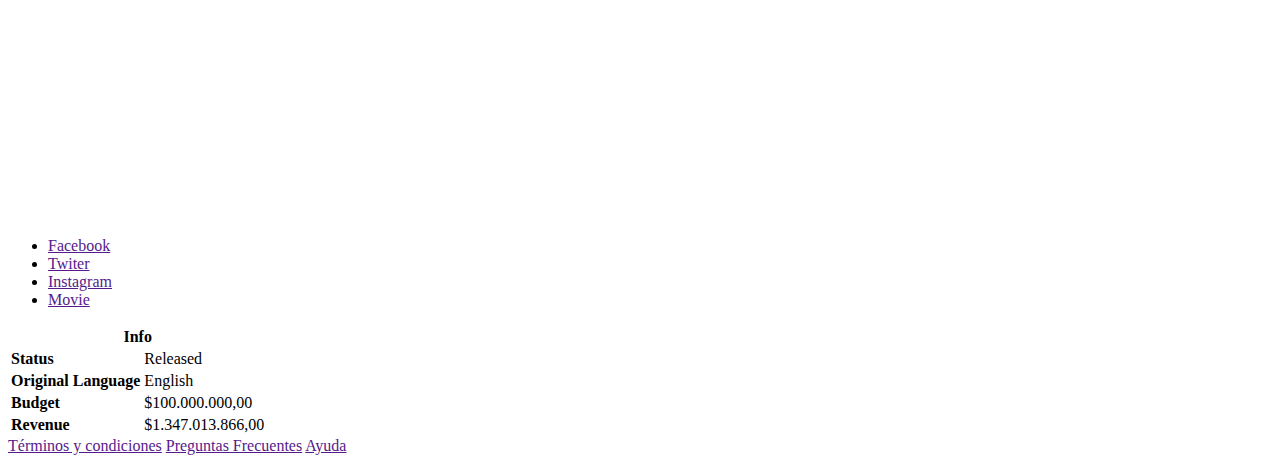
<file: templates/detail-jonh.html>
<!DOCTYPE html>
<html lang="en">
<head>
    <meta charset="UTF-8">
    <link rel="shortcut icon" href="../static/img/favicon.ico" type="image/x-icon">
    <meta name="viewport" content="width=device-width, initial-scale=1.0">
    <title>CAC-Movies</title>
</head>
<body>
    
    <!-- Encabezado -->
    <header>

        <nav>
            <!-- Logo -->
            <div>
                <a href="/">
                    <!-- Más adelante se aplicará estilo especifico
                        al texto y se agregará un ícono -->
                    <span>CAC - Movies</span>
                </a>
            </div>

            <!-- hipervínculos del menú -->
            <ul>
                <li><a href="#popular">Tendencias</a></li>
                <li><a href="register.html">Registrarse</a></li>
                <li>
                    <a href="#">
                        <!-- Más adelante se aplicará estilo especifico
                        al texto y se agregará un ícono -->
                        <span>Iniciar Sesión</span>
                    </a>
                </li>
            </ul>
        </nav>

    </header>

    <!-- Contenido -->
    <main>

        <!-- banner-movie: mostrar imagen -->
        <section id="banner-movie">
            <!-- División contenedora -->
            <div>
                <!-- División para movie-detail espacio para dos partes una para poster
                y otra para descripción -->
                <div>       
                    <!-- Para poster -->
                    <div>
                        <img src="/static/img/John Wick P.jpg" alt="">
                    </div>
                    
                    <!-- Info -->
                    <div>
                        <!-- Para titulo,año, tipo -->
                        <div>
                            <h2>Jonh Wick. Otro día para morir <span>(2014)</span></h2>
                            <p>04/05/2023 • Animation, Family, Adventure, Fantasy, Comedy • 1h 33m</p>
                        </div>

                        <!-- Descripción de la trama-->
                        <div>
                            <h3>Overview</h3>
                            <p>While working underground to fix a water main, Brooklyn 
                                plumbers—and brothers—Mario and Luigi are transported
                                down a mysterious pipe and wander into a magical new world. 
                                But when the brothers are separated, Mario embarks on an epic quest to find Luigi.</p>                            
                        </div>

                        <!-- Créditos -->
                        <div>
                            <!-- Info director -->
                            <div>
                                <p>Aaron Horvath</p>
                                <p>Director</p>
                            </div>

                            <!-- Info director -->
                            <div>
                                <p>Michael Jelenic</p>
                                <p>Director</p>
                            </div>

                            <!-- Info escritor -->
                            <div>
                                <p>Matthew Fogel</p>
                                <p>Writer</p>
                            </div>
                        </div>                      
                    </div>
                </div>
            </div>
        </section>

        <!-- more-info: mostrar info de la pelicula  -->
        <section id="more-info">
            <!-- División contenedora -->
            <div>
                <!-- División para más info de las peliculas -->
                <div>
                    <!-- Trailer -->
                    <div>   
                        <h3>Ver trailer</h3>
                        <!-- Video del tráiler -->
                        <div>
                            <iframe width="1236" height="695" src="https://www.youtube.com/embed/C0BMx-qxsP4" title="John Wick Official Trailer #1 (2014) - Keanu Reeves, Willem Dafoe Movie HD" frameborder="0" allow="accelerometer; autoplay; clipboard-write; encrypted-media; gyroscope; picture-in-picture; web-share" referrerpolicy="strict-origin-when-cross-origin" allowfullscreen></iframe>                        </div>
                    </div>
                

                    <!-- Más info -->
                    <div>
                        <!-- Lista: redes sociales 
                        se agregarán iconos-->
                        <div>
                            <ul>
                                <li><a href="" target="_blank">Facebook</a></li>
                                <li><a href="" target="_blank">Twiter</a></li>
                                <li><a href="">Instagram</a></li>
                                <li><a href="">Movie</a></li>
                            </ul>
                        </div>

                        <!-- Tabla con más info -->
                        <div>
                            <table>
                                <thead>
                                    <tr>
                                        <th colspan="2">Info</th>
                                    </tr>
                                </thead>
                                <tbody>
                                    <tr>
                                        <td><strong>Status</strong></td>
                                        <td>Released</td>
                                    </tr>
                                    <tr>
                                        <td><strong>Original Language</strong></td>
                                        <td>English</td>
                                    </tr>
                                    <tr>
                                        <td><strong>Budget</strong></td>
                                        <td> $100.000.000,00</td>
                                    </tr>
                                    <tr>
                                        <td><strong>Revenue</strong></td>
                                        <td> $1.347.013.866,00</td>
                                    </tr>
                                </tbody>
                            </table>
                        </div>
                    </div>

                </div>
            </div>
        </section>
    </main>
    
    <!-- Pie de página -->
    <footer>
        <a href="">Términos y condiciones</a>
        <a href="">Preguntas Frecuentes</a>
        <a href="">Ayuda</a>
    </footer>
    
</body>
</html>
</file>
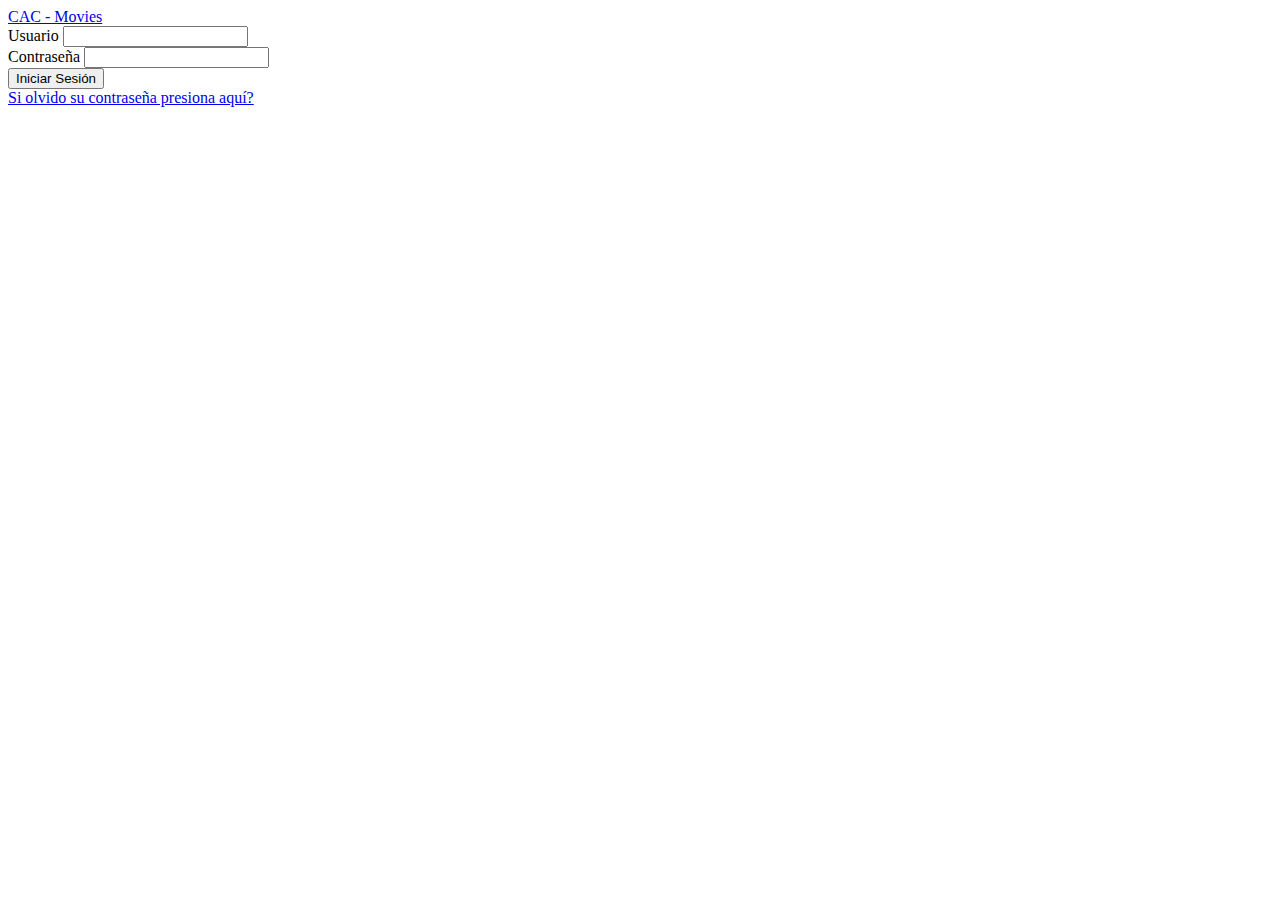
<file: templates/iniciar-sesion.html>
<!DOCTYPE html>
<html lang="en">
<head>
    <meta charset="UTF-8">
    <link rel="shortcut icon" href="../static/img/favicon.ico" type="image/x-icon">
    <meta name="viewport" content="width=device-width, initial-scale=1.0">
    <title>Iniciar Sesión - CAC-Movies</title>
</head>
<body>
    
    <!-- Encabezado -->
    <header>
        <nav>
            <div class="logo">
                <a href="/">
                    <!-- Más adelante se agregará un ícono -->
                    <span class="logo-texto">
                        CAC - Movies
                    </span>
                </a>
            </div>
    </header>

    <!-- Contenido -->
    <main>

        <!-- form-wrapper: formulario -->
        <section id="form-wrapper">
            <form action="#" id="formRegister" method="GET" novalidate>
                <div class="form-control">
                    <label>Usuario</label>
                    <input type="text" required name="firstname" id="firstname">
                </div>

                <div class="form-control">
                    <label>Contraseña</label>
                    <input type="password" required name="password" id="password">
                </div>
                <div class="error" id="error-password"></div>
              
                
                
                <button type="submit">Iniciar Sesión</button>
                <div class="form-help">
                    <a href="#">Si olvido su contraseña presiona aquí?</a>
                </div>
            </form>
        </section>

    </main>
    
    <footer></footer>
    
</body>
</html>
</file>
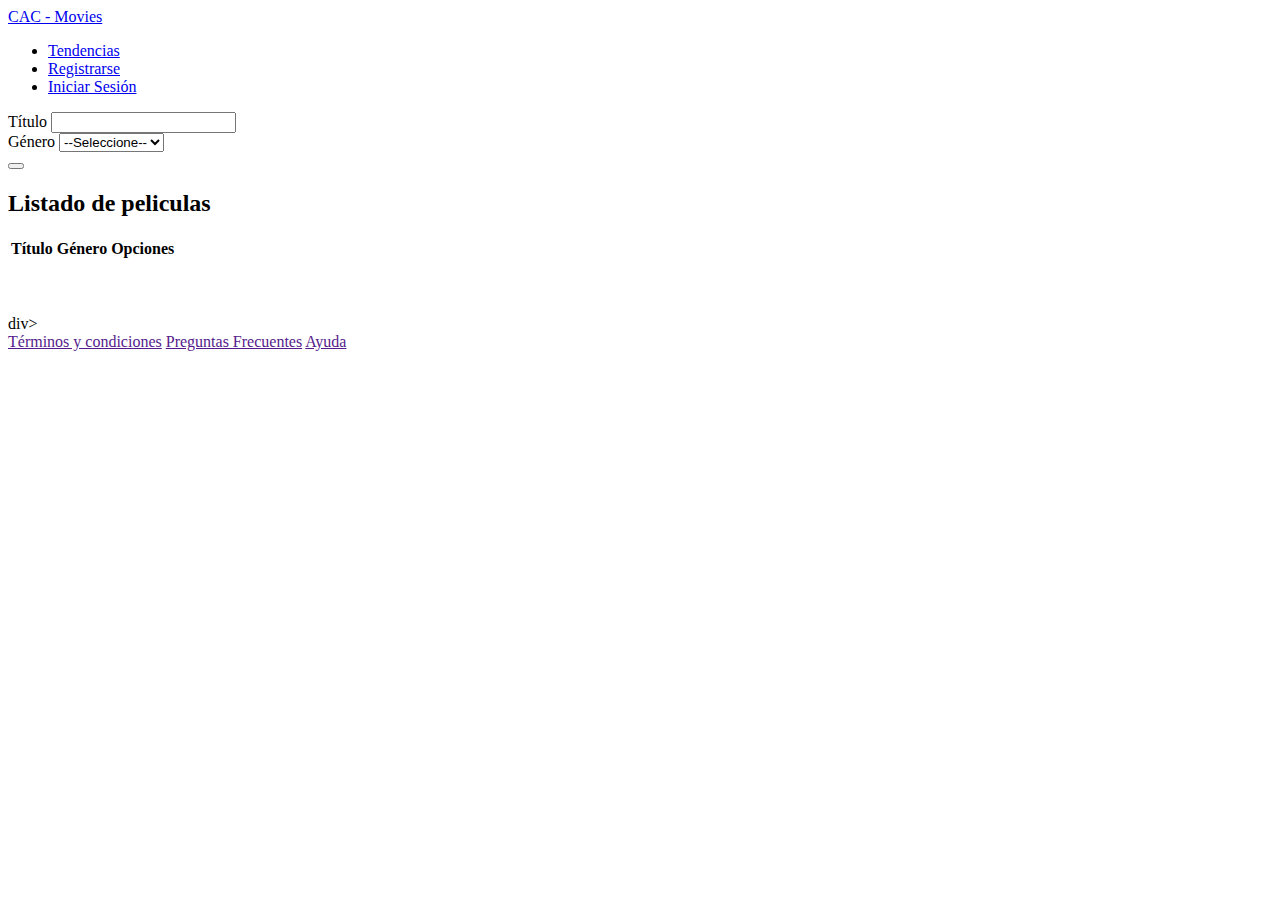
<file: templates/list-movies.html>
<!DOCTYPE html>
<html lang="en">
<head>
    <meta charset="UTF-8">
    <link rel="shortcut icon" href="../static/img/favicon.ico" type="image/x-icon">
    <meta name="viewport" content="width=device-width, initial-scale=1.0">
    <title>CAC-Movies</title>
</head>
<body>

    <!-- Encabezado -->
    <header>

        <nav>
            <!-- Logo -->
            <div>
                <a href="/">
                    <!-- Más adelante se aplicará estilo especifico
                        al texto y se agregará un ícono -->
                    <span>CAC - Movies</span>
                </a>
            </div>

            <!-- hipervínculos del menú -->
            <ul>
                <li><a href="#popular">Tendencias</a></li>
                <li><a href="register.html">Registrarse</a></li>
                <li>
                    <a href="#">
                        <!-- Más adelante se aplicará estilo especifico
                        al texto y se agregará un ícono -->
                        <span>Iniciar Sesión</span>
                    </a>
                </li>
            </ul>
        </nav>
        
    </header>

    <!-- Contenido -->
    <main>
        <section id="form">
            <!-- División contenedora -->
            <div>
                <!-- Entrada para la película -->
                <div>
                    <label for="">Título</label>
                    <input type="text" class="input-search" name="title" id="title">
                </div>

                <!-- Selección de género de película -->
                <div>
                    <label for="">Género</label>
                    <select name="genre" id="genre" class="form-select">
                        <option value="">--Seleccione--</option>
                        <option value="Terror">Terror</option>
                        <option value="Comedia">Comedia</option>
                        <option value="Superheroes">Superheroes</option>
                    </select>
                </div>
                <button></button>
            </div>

        </section>

        <section id="list">
            <h2 >Listado de peliculas</h2>
            <table id="list-table-movies" >
                <thead>
                    <tr>
                        <th>Título</th>
                        <th>Género</th>
                        <th>Opciones</th>
                    </tr>
                </thead>
                <tbody>
                </tbody>
            </table>
            <br>
            <br>
            <br>
            <div id="list-div-movies"></div>div>
        </section>
    </main>

    <!-- Pie de página -->
    <footer id="footer">
        <a href="">Términos y condiciones</a>
        <a href="">Preguntas Frecuentes</a>
        <a href="">Ayuda</a>
    </footer>
    
</body>
</html>
</file>
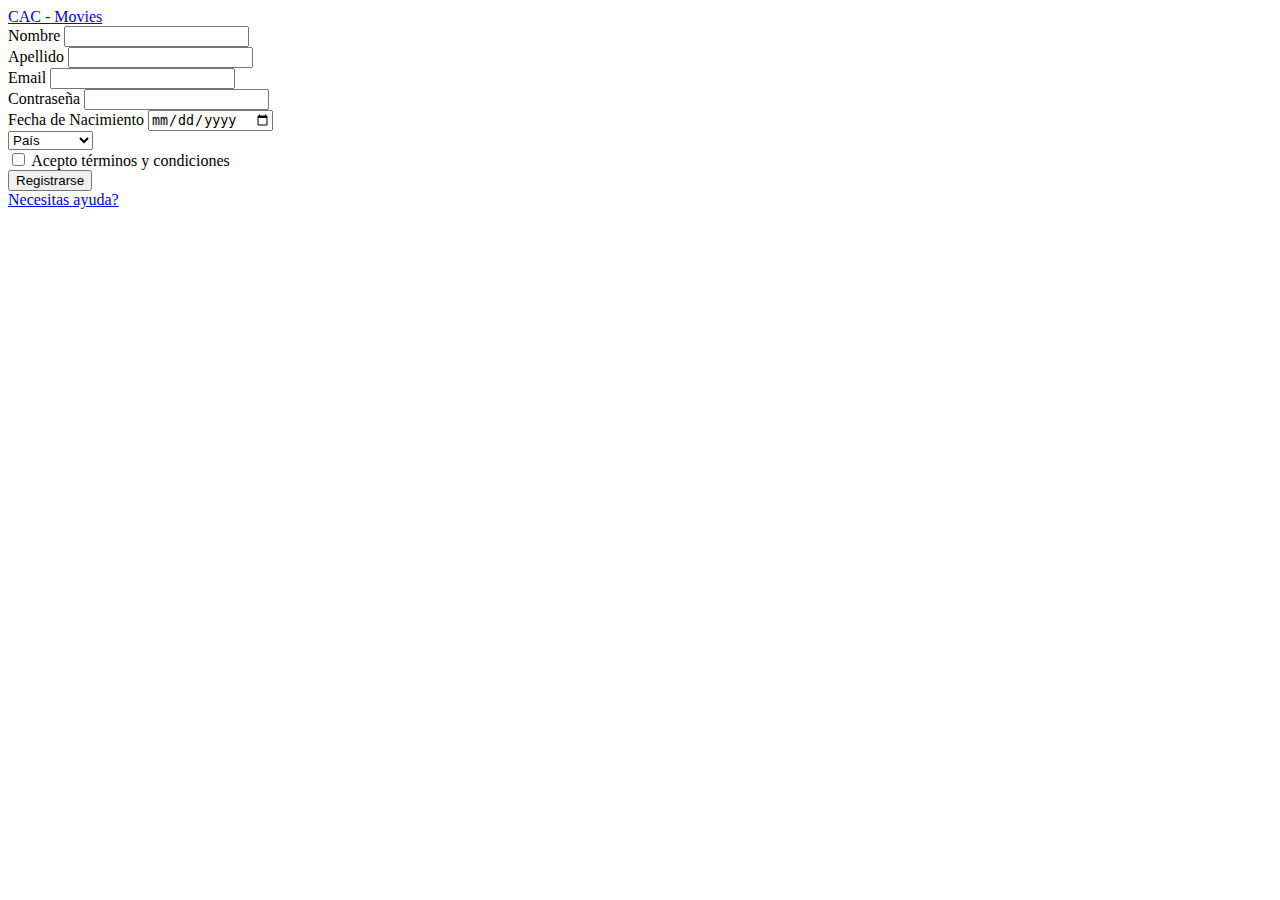
<file: templates/register.html>
<!DOCTYPE html>
<html lang="en">
<head>
    <meta charset="UTF-8">
    <link rel="shortcut icon" href="../static/img/favicon.ico" type="image/x-icon">
    <meta name="viewport" content="width=device-width, initial-scale=1.0">
    <title>Registro - CAC-Movies</title>
</head>
<body>
    
    <!-- Encabezado -->
    <header>
        <nav>
            <div class="logo">
                <a href="/">
                    <!-- Más adelante se agregará un ícono -->
                    <span class="logo-texto">
                        CAC - Movies
                    </span>
                </a>
            </div>
    </header>

    <!-- Contenido -->
    <main>

        <!-- form-wrapper: formulario -->
        <section id="form-wrapper">
            <form action="#" id="formRegister" method="GET" novalidate>
                <div class="form-control">
                    <label>Nombre</label>
                    <input type="text" required name="firstname" id="firstname">
                </div>
                <div class="error" id="error-firstname"></div>
                <div class="form-control">
                    <label>Apellido</label>
                    <input type="text" required name="lastname" id="lastname">
                </div>
                <div class="error" id="error-lastname"></div>
                <div class="form-control">
                    <label>Email</label>
                    <input type="email" required name="email" id="email">
                </div>
                <div class="error" id="error-email"></div>
                <div class="form-control">
                    <label>Contraseña</label>
                    <input type="password" required name="password" id="password">
                </div>
                <div class="error" id="error-password"></div>
                <div class="form-control">
                    <label id="label-birthdate">Fecha de Nacimiento</label>
                    <input type="date" required name="birthdate" id="birthdate">
                </div>
                <div class="form-control">
                    <select name="country" id="country" class="form-select">
                        <option value="">País</option>
                        <option value="AR">Argentina</option>
                        <option value="BO">Bolivia</option>
                        <option value="BR">Brasil</option>
                        <option value="CH">Chile</option>
                        <option value="CO">Colombia</option>
                        <option value="EC">Ecuador</option>
                        <option value="PY">Paraguay</option>
                        <option value="PE">Perú</option>
                        <option value="UY">Uruguay</option>
                        <option value="VE">Venezuela</option>
                    </select>
                </div>
                <div class="form-terms">
                    <div class="terms">
                        <input type="checkbox" id="terms">
                        <label for="terms">Acepto términos y condiciones</label>
                    </div>
                </div>
                <button type="submit">Registrarse</button>
                <div class="form-help">
                    <a href="#">Necesitas ayuda?</a>
                </div>
            </form>
        </section>

    </main>
    
    <footer></footer>
    
</body>
</html>
</file>
